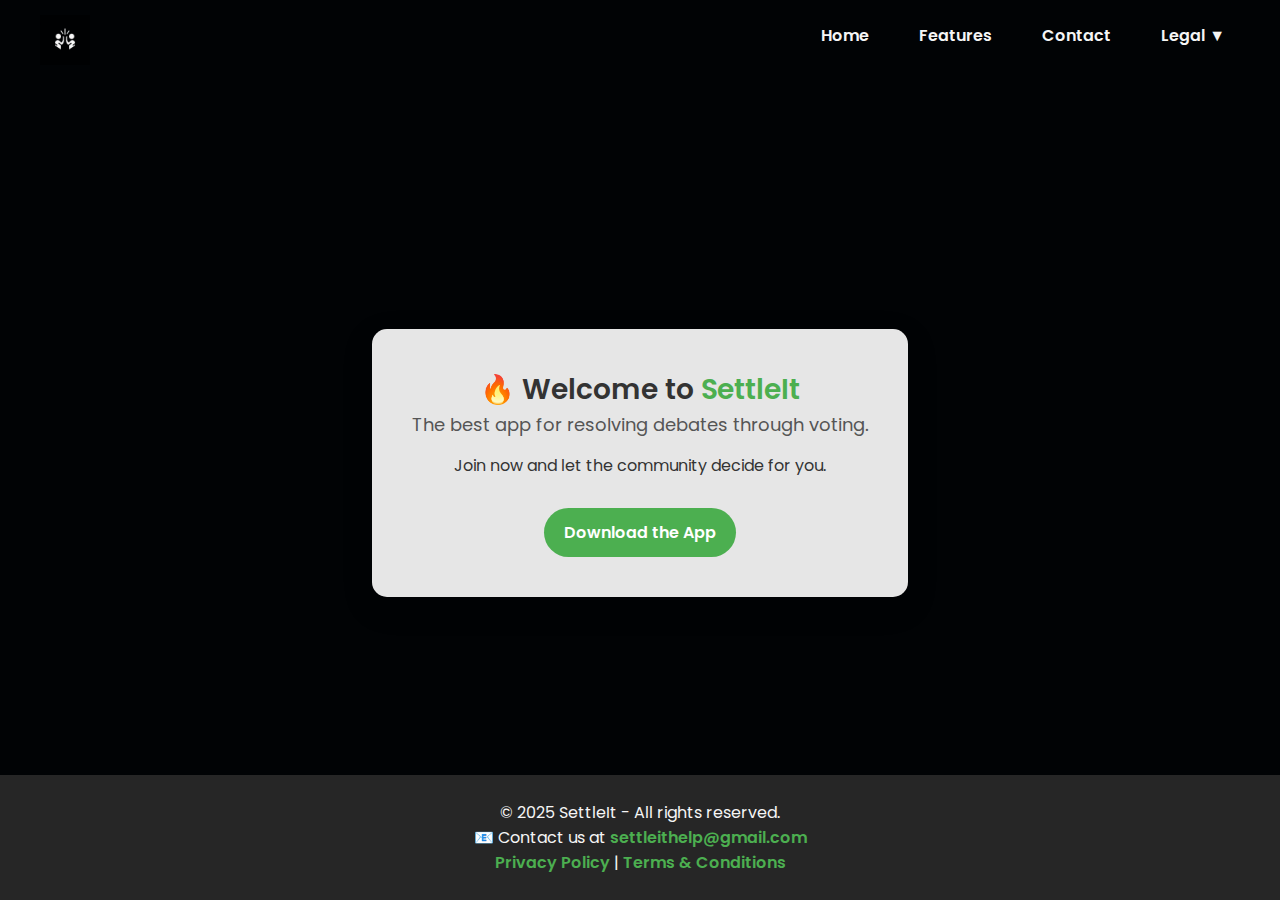
<file: index.html>
<!DOCTYPE html>
<html lang="en">
<head>
    <meta charset="UTF-8">
    <meta name="viewport" content="width=device-width, initial-scale=1.0">
    <title>Welcome to SettleIt</title>
    <link rel="stylesheet" href="css/styles.css">
    <link rel="icon" type="image/png" href="images/favicon.png"> <!-- ✅ Favicon -->
    <link href="https://fonts.googleapis.com/css2?family=Poppins:wght@300;400;600&display=swap" rel="stylesheet"> <!-- ✅ Fuente Poppins -->
</head>
<body>
    <div id="header-placeholder"></div>
    <script>
        fetch("header.html")
            .then(response => response.text())
            .then(data => {
                document.getElementById("header-placeholder").innerHTML = data;
            })
            .catch(error => console.error("Error loading header:", error));
    </script>
    <div class="main-content">
    <div class="container" id="content">
        <h1>🔥 Welcome to <span class="highlight">SettleIt</span></h1>
        <p class="subtitle">The best app for resolving debates through voting.</p>
        <p>Join now and let the community decide for you.</p>
        <a href="https://settleit.app" class="button">Download the App</a>
    </div>
    </div>
    <div id="footer-placeholder"></div>
    <script>
        fetch("footer.html")
            .then(response => response.text())
            .then(data => {
                document.getElementById("footer-placeholder").innerHTML = data;
            })
            .catch(error => console.error("Error loading footer:", error));
    </script>

<script>
    async function handleAuthentication() {
        console.log("🔍 Checking URL parameters...");

        const urlParams = new URLSearchParams(window.location.search);
        const token = urlParams.get("token");

        const hashParams = new URLSearchParams(window.location.hash.substring(1));
        const accessToken = hashParams.get("access_token");
        const type = hashParams.get("type");
        const error = hashParams.get("error");
        const errorDescription = hashParams.get("error_description");

        if (error) {
            redirectToError(errorDescription || "Unknown error.");
            return;
        }

        // ✅ Si hay un access_token y type=recovery, redirigir a reset-password.html
        if (accessToken && type === "recovery") {
            console.log("✅ Recovery access token detected. Redirecting to reset-password.html...");

            // 🔥 Guardar el access_token en localStorage para usarlo en reset-password.html
            localStorage.setItem("recovery_token", accessToken);

            // 🔄 Redirigir a reset-password.html
            window.location.href = "reset-password.html";
            return;
        }

        // ✅ Si hay un token de verificación, verificar el email
        if (token) {
            document.getElementById("content").innerHTML = `
                <h1>🔄 Verifying email...</h1>
                <p>Please wait a moment...</p>
            `;

            try {
                const response = await fetch("https://auth.settleit.me/auth/v1/verify?token=" + token);

                if (response.ok) {
                    window.location.href = "success.html";
                } else {
                    const result = await response.json();
                    redirectToError(result.message || "Error verifying email.");
                }
            } catch (error) {
                redirectToError("Connection error. Please try again.");
            }
        }
    }

    function redirectToError(message) {
        window.location.href = "error.html?error=" + encodeURIComponent(message);
    }

    document.addEventListener("DOMContentLoaded", handleAuthentication);
</script>
</body>
</html>
</file>
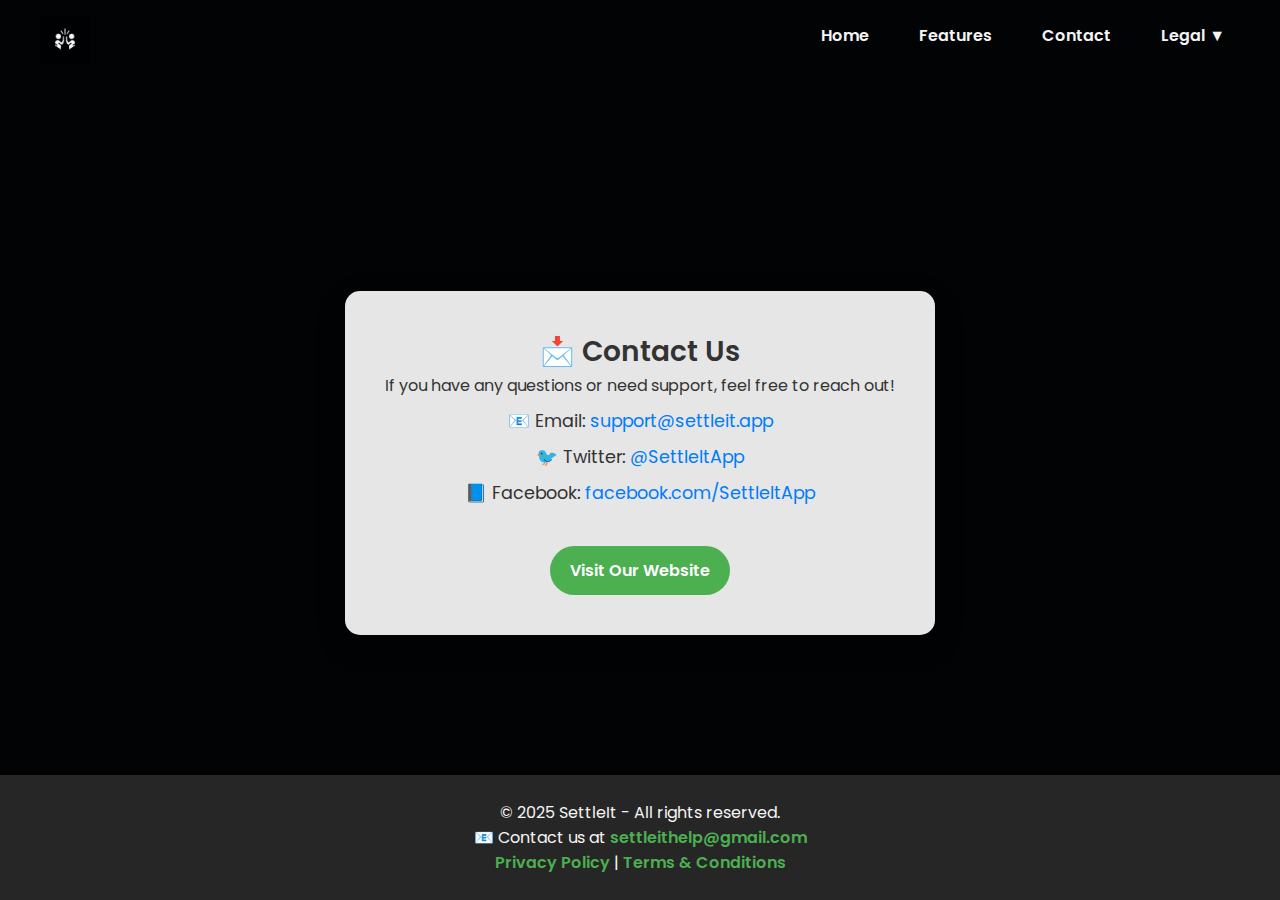
<file: contact.html>
<!DOCTYPE html>
<html lang="en">
<head>
    <meta charset="UTF-8">
    <meta name="viewport" content="width=device-width, initial-scale=1.0">
    <title>Contact - SettleIt</title>
    <link rel="stylesheet" href="css/styles.css">
    <link rel="icon" type="image/png" href="images/favicon.png"> <!-- ✅ Favicon -->
    <link href="https://fonts.googleapis.com/css2?family=Poppins:wght@300;400;600&display=swap" rel="stylesheet"> <!-- ✅ Fuente Poppins -->
</head>
<body>
    <div id="header-placeholder"></div>
    <script>
        fetch("header.html")
            .then(response => response.text())
            .then(data => {
                document.getElementById("header-placeholder").innerHTML = data;
            })
            .catch(error => console.error("Error loading header:", error));
    </script>
    <div class="main-content">
    <div class="container">
        <h1>📩 Contact Us</h1>
        <p>If you have any questions or need support, feel free to reach out!</p>

        <div class="contact-info">
            <p>📧 Email: <a href="mailto:settleithelp@gmail.com">support@settleit.app</a></p>
            <p>🐦 Twitter: <a href="https://twitter.com/SettleItApp">@SettleItApp</a></p>
            <p>📘 Facebook: <a href="https://facebook.com/SettleItApp">facebook.com/SettleItApp</a></p>
        </div>

        <a href="https://settleit-auth.vercel.app/" class="button">Visit Our Website</a>
    </div>
    </div>

    <div id="footer-placeholder"></div>
    <script>
        fetch("footer.html")
            .then(response => response.text())
            .then(data => {
                document.getElementById("footer-placeholder").innerHTML = data;
            })
            .catch(error => console.error("Error loading footer:", error));
    </script>
</body>
</html>
</file>
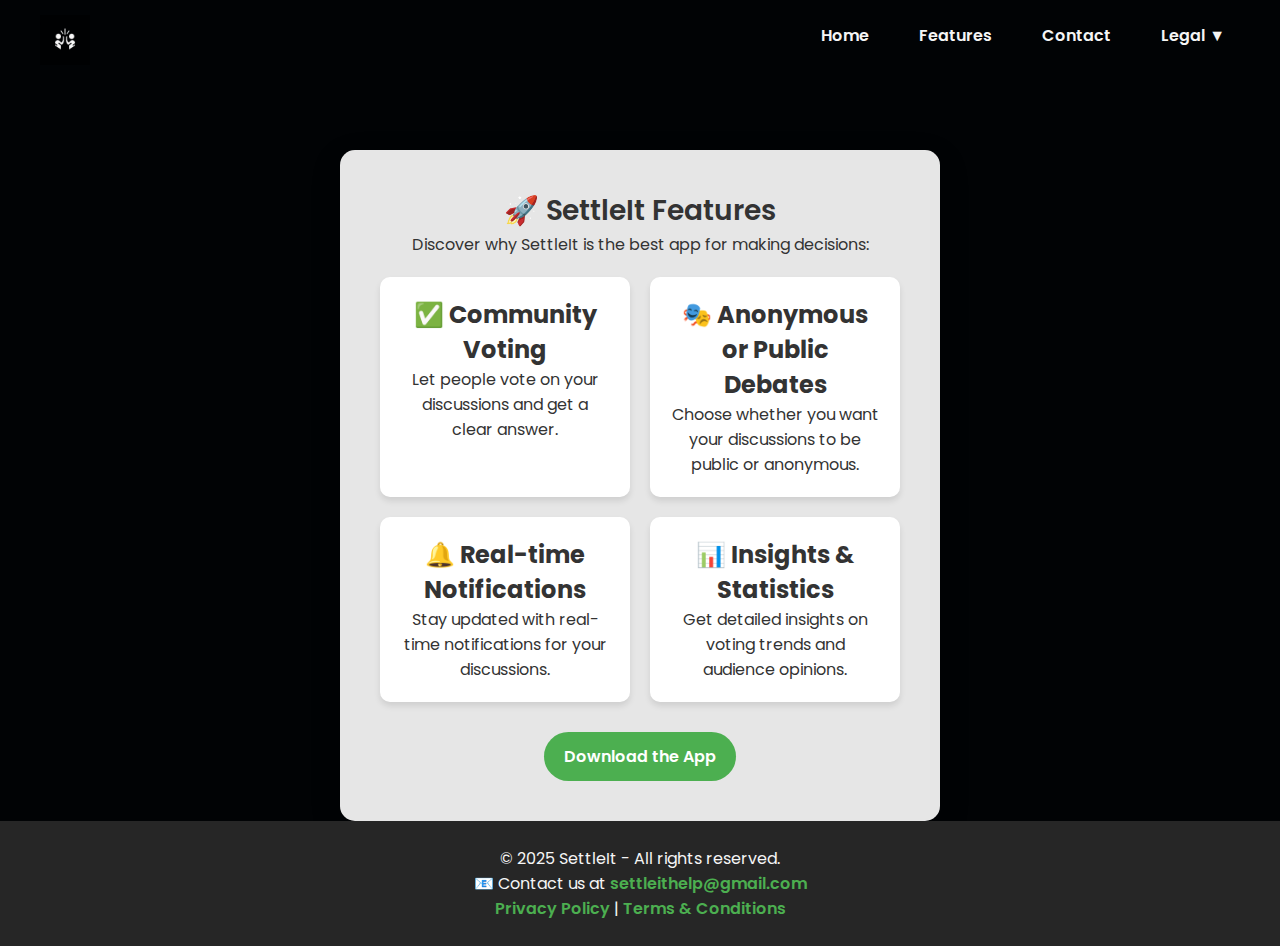
<file: features.html>
<!DOCTYPE html>
<html lang="en">
<head>
    <meta charset="UTF-8">
    <meta name="viewport" content="width=device-width, initial-scale=1.0">
    <title>Features - SettleIt</title>
    <link rel="stylesheet" href="css/styles.css">
    <link rel="icon" type="image/png" href="images/favicon.png"> <!-- ✅ Favicon -->
    <link href="https://fonts.googleapis.com/css2?family=Poppins:wght@300;400;600&display=swap" rel="stylesheet"> <!-- ✅ Fuente Poppins -->
</head>
<body>
    <div id="header-placeholder"></div>
    <script>
        fetch("header.html")
            .then(response => response.text())
            .then(data => {
                document.getElementById("header-placeholder").innerHTML = data;
            })
            .catch(error => console.error("Error loading header:", error));
    </script>
    <div class="main-content">
    <div class="container">
        <h1>🚀 SettleIt Features</h1>
        <p>Discover why SettleIt is the best app for making decisions:</p>

        <div class="features-grid">
            <div class="feature">
                <h2>✅ Community Voting</h2>
                <p>Let people vote on your discussions and get a clear answer.</p>
            </div>
            <div class="feature">
                <h2>🎭 Anonymous or Public Debates</h2>
                <p>Choose whether you want your discussions to be public or anonymous.</p>
            </div>
            <div class="feature">
                <h2>🔔 Real-time Notifications</h2>
                <p>Stay updated with real-time notifications for your discussions.</p>
            </div>
            <div class="feature">
                <h2>📊 Insights & Statistics</h2>
                <p>Get detailed insights on voting trends and audience opinions.</p>
            </div>
        </div>

        <a href="https://settleit-auth.vercel.app/" class="button">Download the App</a>
    </div>
    </div>

    <div id="footer-placeholder"></div>
    <script>
        fetch("footer.html")
            .then(response => response.text())
            .then(data => {
                document.getElementById("footer-placeholder").innerHTML = data;
            })
            .catch(error => console.error("Error loading footer:", error));
    </script>
</body>
</html>
</file>
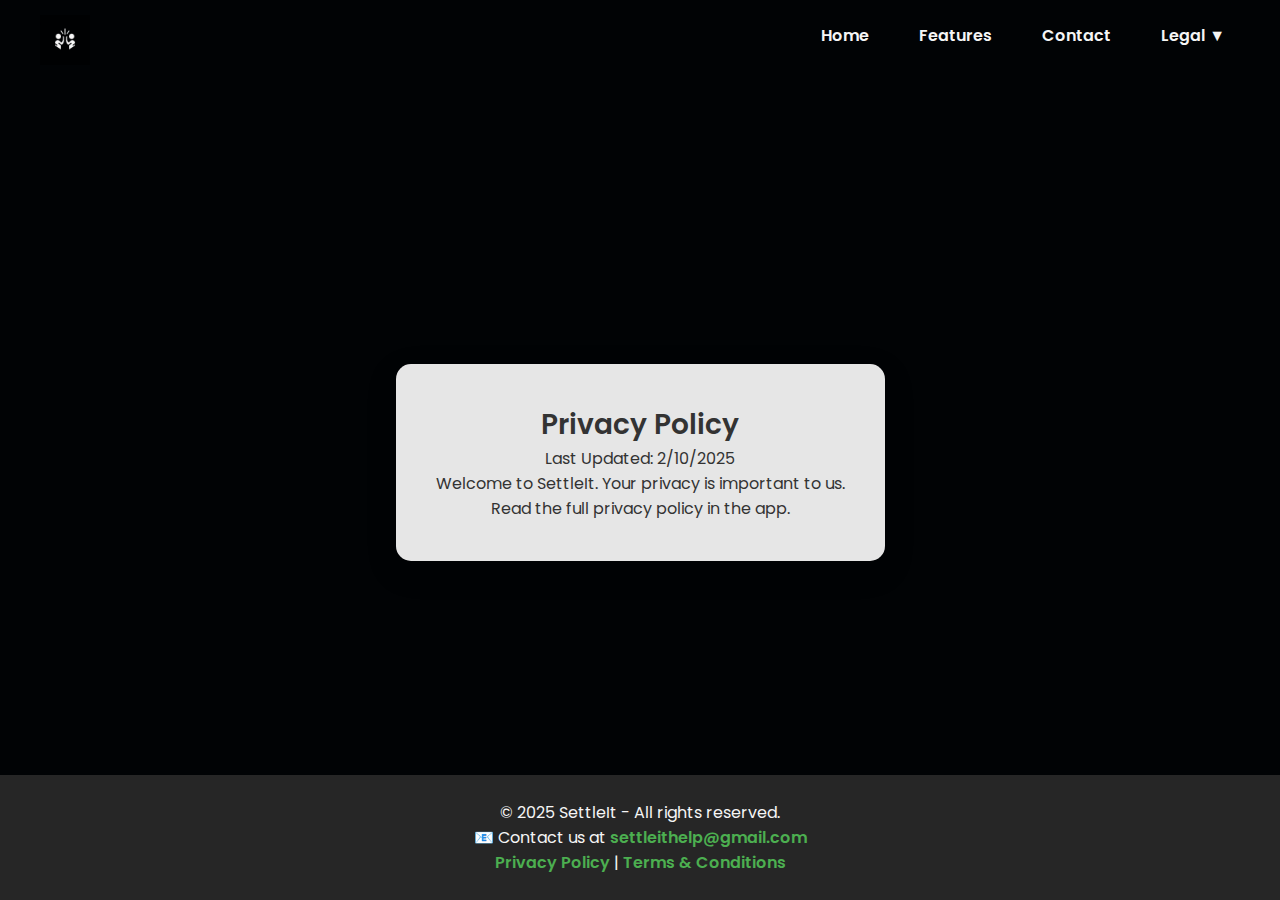
<file: privacy.html>
<!DOCTYPE html>
<html lang="en">
<head>
    <meta charset="UTF-8">
    <meta name="viewport" content="width=device-width, initial-scale=1.0">
    <title>Privacy Policy - SettleIt</title>
    <link rel="stylesheet" href="./css/styles.css">
    <link rel="icon" type="image/png" href="images/favicon.png"> <!-- ✅ Favicon -->
    <link href="https://fonts.googleapis.com/css2?family=Poppins:wght@300;400;600&display=swap" rel="stylesheet"> <!-- ✅ Fuente Poppins -->
</head>
<body>
    <div id="header-placeholder"></div>
    <script>
        fetch("header.html")
            .then(response => response.text())
            .then(data => {
                document.getElementById("header-placeholder").innerHTML = data;
            })
            .catch(error => console.error("Error loading header:", error));
    </script>
    <div class="main-content">
    <div class="container">
        <h1>Privacy Policy</h1>
        <p>Last Updated: 2/10/2025</p>
        <p>Welcome to SettleIt. Your privacy is important to us.</p>
        <p>Read the full privacy policy in the app.</p>
    </div>
    </div>
    <div id="footer-placeholder"></div>
    <script>
        fetch("footer.html")
            .then(response => response.text())
            .then(data => {
                document.getElementById("footer-placeholder").innerHTML = data;
            })
            .catch(error => console.error("Error loading footer:", error));
    </script>
</body>
</html>
</file>
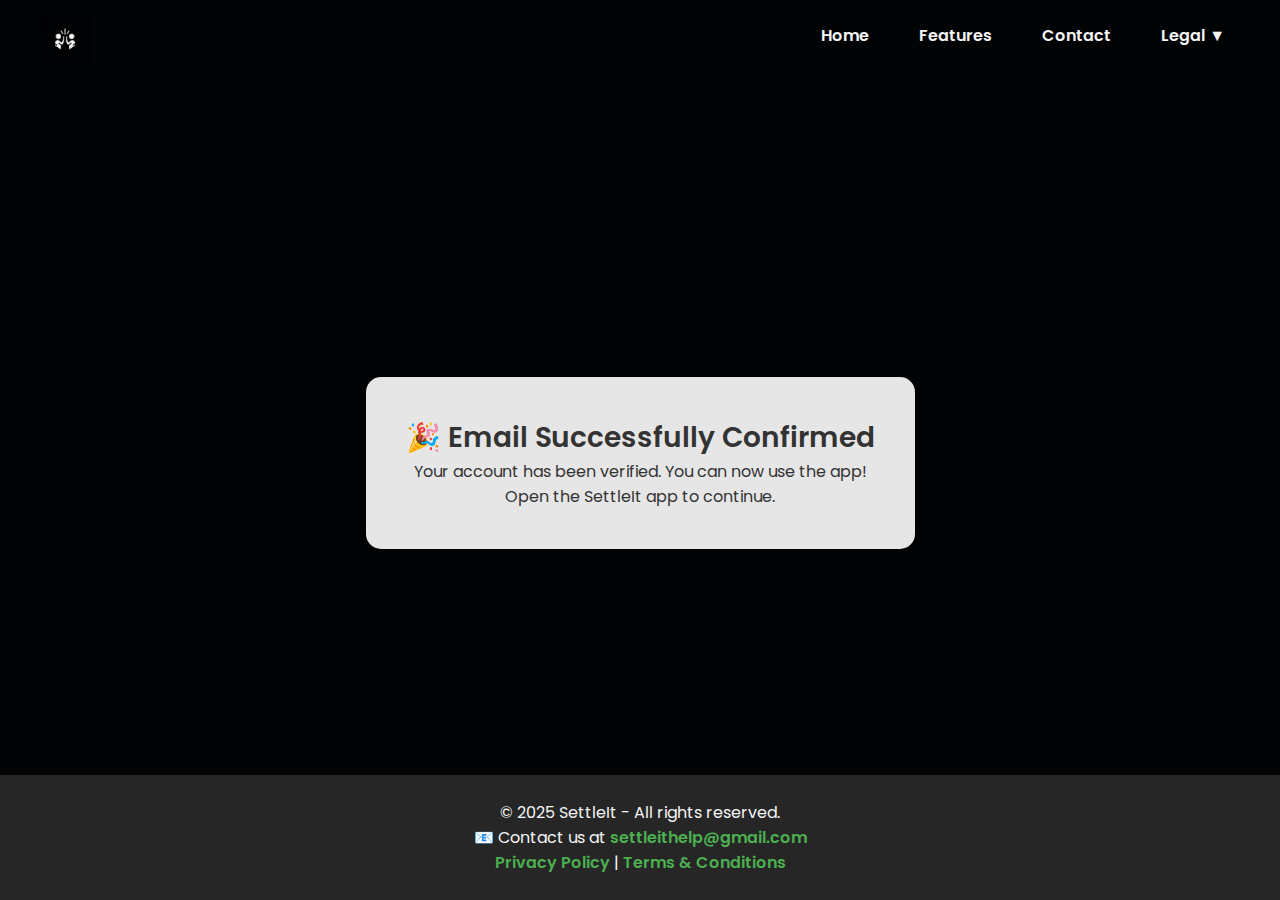
<file: success.html>
<!DOCTYPE html>
<html lang="en">
<head>
    <meta charset="UTF-8">
    <meta name="viewport" content="width=device-width, initial-scale=1.0">
    <title>Email Confirmed - SettleIt</title>
    <link rel="stylesheet" href="./css/styles.css">
    <link rel="icon" type="image/png" href="images/favicon.png"> <!-- ✅ Favicon -->
    <link href="https://fonts.googleapis.com/css2?family=Poppins:wght@300;400;600&display=swap" rel="stylesheet"> <!-- ✅ Fuente Poppins -->
</head>
<body>
    <!-- ✅ Header with logo and navigation -->
    <div id="header-placeholder"></div>
    <script>
        fetch("header.html")
            .then(response => response.text())
            .then(data => {
                document.getElementById("header-placeholder").innerHTML = data;
            })
            .catch(error => console.error("Error loading header:", error));
    </script>
    <div class="main-content">
    <div class="container">
        <h1>🎉 Email Successfully Confirmed</h1>
        <p>Your account has been verified. You can now use the app!</p>
        <p>Open the SettleIt app to continue.</p>
    </div>
    </div>
    <div id="footer-placeholder"></div>
    <script>
        fetch("footer.html")
            .then(response => response.text())
            .then(data => {
                document.getElementById("footer-placeholder").innerHTML = data;
            })
            .catch(error => console.error("Error loading footer:", error));
    </script>
</body>
</html>
</file>
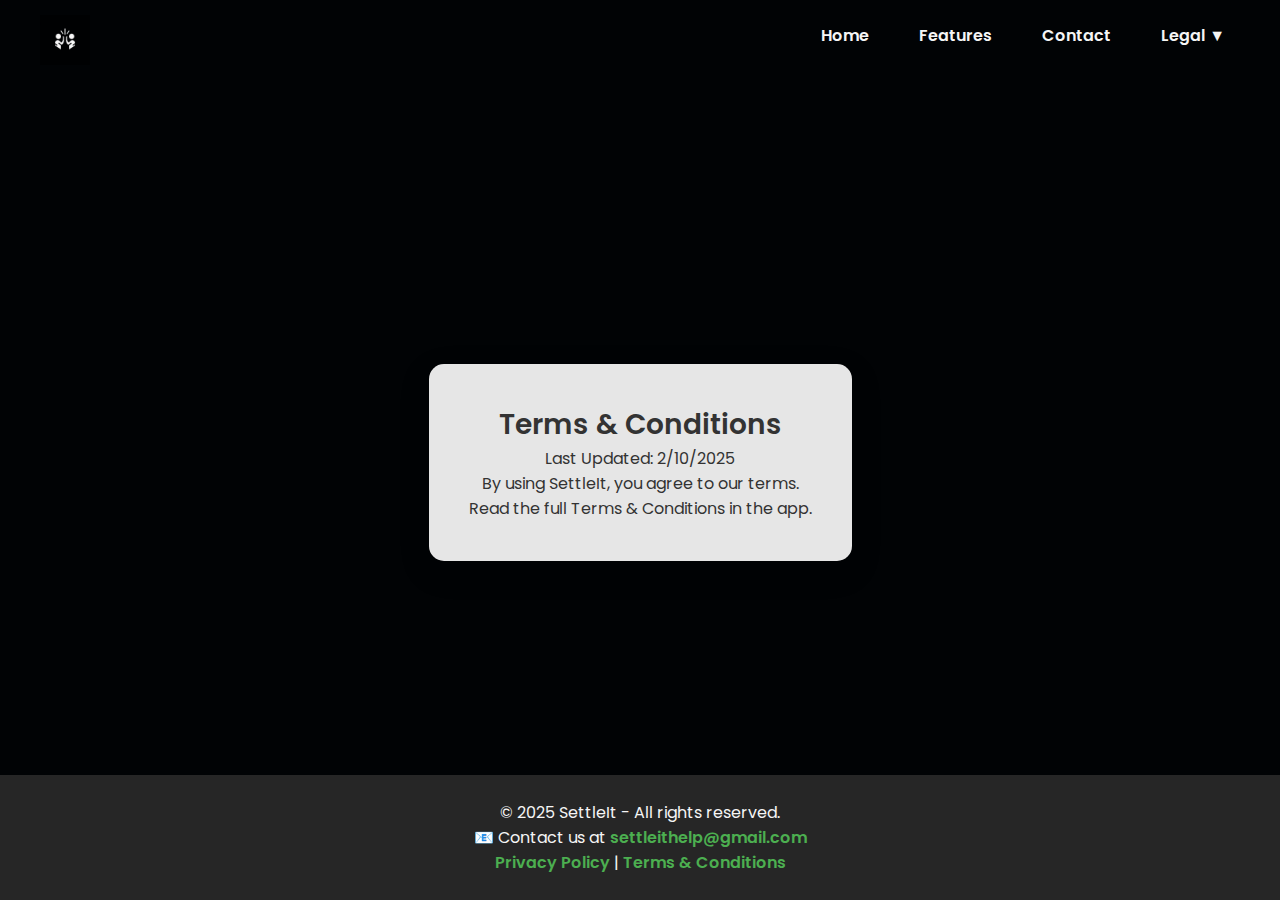
<file: terms.html>
<!DOCTYPE html>
<html lang="en">
<head>
    <meta charset="UTF-8">
    <meta name="viewport" content="width=device-width, initial-scale=1.0">
    <title>Terms & Conditions - SettleIt</title>
    <link rel="stylesheet" href="./css/styles.css">
    <link rel="icon" type="image/png" href="images/favicon.png"> <!-- ✅ Favicon -->
    <link href="https://fonts.googleapis.com/css2?family=Poppins:wght@300;400;600&display=swap" rel="stylesheet"> <!-- ✅ Fuente Poppins -->
</head>
<body>
    <div id="header-placeholder"></div>
    <script>
        fetch("header.html")
            .then(response => response.text())
            .then(data => {
                document.getElementById("header-placeholder").innerHTML = data;
            })
            .catch(error => console.error("Error loading header:", error));
    </script>
    <div class="main-content">
    <div class="container">
        <h1>Terms & Conditions</h1>
        <p>Last Updated: 2/10/2025</p>
        <p>By using SettleIt, you agree to our terms.</p>
        <p>Read the full Terms & Conditions in the app.</p>
    </div>
    </div>
    <div id="footer-placeholder"></div>
    <script>
        fetch("footer.html")
            .then(response => response.text())
            .then(data => {
                document.getElementById("footer-placeholder").innerHTML = data;
            })
            .catch(error => console.error("Error loading footer:", error));
    </script>
</body>
</html>
</file>
<file: css/styles.css>
/* ✅ Reset básico */
* {
    margin: 0;
    padding: 0;
    box-sizing: border-box;
    font-family: 'Poppins', sans-serif;
}

body {
    background: linear-gradient(to bottom, #010305 300%, #1a1a1a); /* ✅ Gradient extended to 40% */
    color: #f5f5f5; /* ✅ Brighter text */
    text-align: center;
    padding-top: 50px;
    min-height: 100vh;
    display: flex;
    flex-direction: column;
}

/* ✅ También aseguramos que el contenedor principal crezca si es necesario */
.container {
    max-width: 600px; /* ✅ Establecemos un ancho máximo */
    background: rgba(255, 255, 255, 0.9);
    padding: 40px;
    border-radius: 15px;
    box-shadow: 0 10px 30px rgba(0, 0, 0, 0.2);
    animation: fadeIn 1s ease-in-out;
    color: #333;
}

/* ✅ Header con logo y menú */
header {
    display: flex;
    justify-content: space-between;
    align-items: center;
    padding: 15px 40px;
    background: #010305; /* ✅ Color de fondo corregido */
    backdrop-filter: blur(5px);
    position: fixed;
    width: 100%;
    top: 0;
    left: 0;
    z-index: 1000;
}

.logo {
    width: 40px;
    height: 40px;
}

/* ✅ Ajuste del logo en el header */
.logo img {
    width: 50px; /* Ajusta el tamaño del logo */
    height: auto;
    display: block;
}

nav a {
    margin: 0 15px;
    text-decoration: none;
    color: #f5f5f5; /* ✅ Color claro para mejor visibilidad */
    font-weight: 600;
    transition: color 0.3s;
}

nav a:hover {
    color: #4CAF50;
}

/* ✅ Contenedor principal */
.container {
    background: rgba(255, 255, 255, 0.9);
    padding: 40px;
    border-radius: 15px;
    box-shadow: 0 10px 30px rgba(0, 0, 0, 0.2);
    display: inline-block;
    margin-top: 100px;
    animation: fadeIn 1s ease-in-out;
}

/* ✅ Animación de aparición */
@keyframes fadeIn {
    from {
        opacity: 0;
        transform: translateY(-20px);
    }
    to {
        opacity: 1;
        transform: translateY(0);
    }
}

/* ✅ Títulos mejorados */
h1 {
    font-size: 28px;
    font-weight: 600;
}

.highlight {
    color: #4CAF50;
}

/* ✅ Subtítulos */
.subtitle {
    font-size: 18px;
    color: #555;
    margin-bottom: 15px;
}

.button {
    display: inline-block;
    background: #4CAF50;
    color: white;
    padding: 12px 20px;
    border-radius: 25px;
    text-decoration: none;
    font-weight: 600;
    transition: background 0.3s, transform 0.2s;
    margin-top: 30px; /* ✅ Separa el botón de los elementos superiores */
}

.button:hover {
    background: #388E3C;
    transform: scale(1.05);
}

.features-grid {
    display: grid;
    grid-template-columns: repeat(auto-fit, minmax(250px, 1fr));
    gap: 20px;
    margin-top: 20px;
}

.feature {
    background: white;
    padding: 20px;
    border-radius: 10px;
    box-shadow: 0px 4px 6px rgba(0, 0, 0, 0.1);
    text-align: center;
}

.contact-info p {
    font-size: 1.1em;
    margin: 10px 0;
}

.contact-info a {
    color: #007bff;
    text-decoration: none;
}

.contact-info a:hover {
    text-decoration: underline;
}

nav ul {
    list-style: none; /* ✅ Elimina los bullet points */
    display: flex; /* ✅ Hace que los elementos estén en una fila */
    gap: 20px; /* ✅ Espaciado entre los elementos */
    padding: 0;
    margin: 0;
}

nav ul li {
    display: inline; /* ✅ Asegura que los ítems estén en línea */
}

/* ✅ Ajustar dropdown para que se muestre correctamente debajo de "Legal" */
.dropdown {
    position: relative;
}

.dropdown-menu {
    display: none;
    position: absolute;
    background: #010305;
    padding: 10px;
    border-radius: 8px;
    top: 100%; /* ✅ Ahora aparece justo debajo de "Legal" */
    left: 0;
    min-width: 150px;
    z-index: 1000;
}

.dropdown-menu li {
    display: block;
    text-align: left;
}

.dropdown-menu a {
    display: block;
    padding: 8px 12px;
    color: #dcdcdc;
    font-size: 14px;
}

.dropdown-menu a:hover {
    background: #2e2e2e;
    color: #4CAF50;
}

.dropdown:hover .dropdown-menu {
    display: block;
}

/* ✅ Footer con color más claro y siempre al final */
footer {
    width: 100%;
    background: #262626; /* 15% más claro que antes */
    color: #f5f5f5;
    text-align: center;
    padding: 15px 0;
}

.footer-container {
    max-width: 800px;
    margin: 0 auto;
    padding: 10px;
}

/* ✅ Asegura que el cuerpo ocupe toda la pantalla y el footer se quede abajo */
html, body {
    height: 100%;
    display: flex;
    flex-direction: column;
}

/* ✅ Para que el contenido crezca y el footer quede abajo */
.main-content {
    flex-grow: 1; /* ✅ Esto empuja el footer sin modificar .container */
    display: flex;
    flex-direction: column;
    justify-content: center;
    align-items: center;
}

footer a {
    color: #4CAF50;
    text-decoration: none;
    font-weight: 600;
}

footer a:hover {
    text-decoration: underline;
}

/* ✅ Ocultar elementos */
.hidden {
    display: none;
}

/* ✅ Estilo para mensajes de éxito y error */
.success {
    color: green;
    font-weight: bold;
}

.error {
    color: red;
    font-weight: bold;
}

/* ✅ Spinner de carga */
.spinner {
    width: 30px;
    height: 30px;
    border: 4px solid rgba(0, 0, 0, 0.1);
    border-left-color: #4CAF50;
    border-radius: 50%;
    animation: spin 1s linear infinite;
    margin: auto;
}

@keyframes spin {
    0% { transform: rotate(0deg); }
    100% { transform: rotate(360deg); }
}

/* ✅ Estilos para los inputs */
.input-field {
    width: 100%;
    padding: 10px;
    margin: 10px 0;
    border: 1px solid #ccc;
    border-radius: 5px;
    font-size: 16px;
}
</file>
